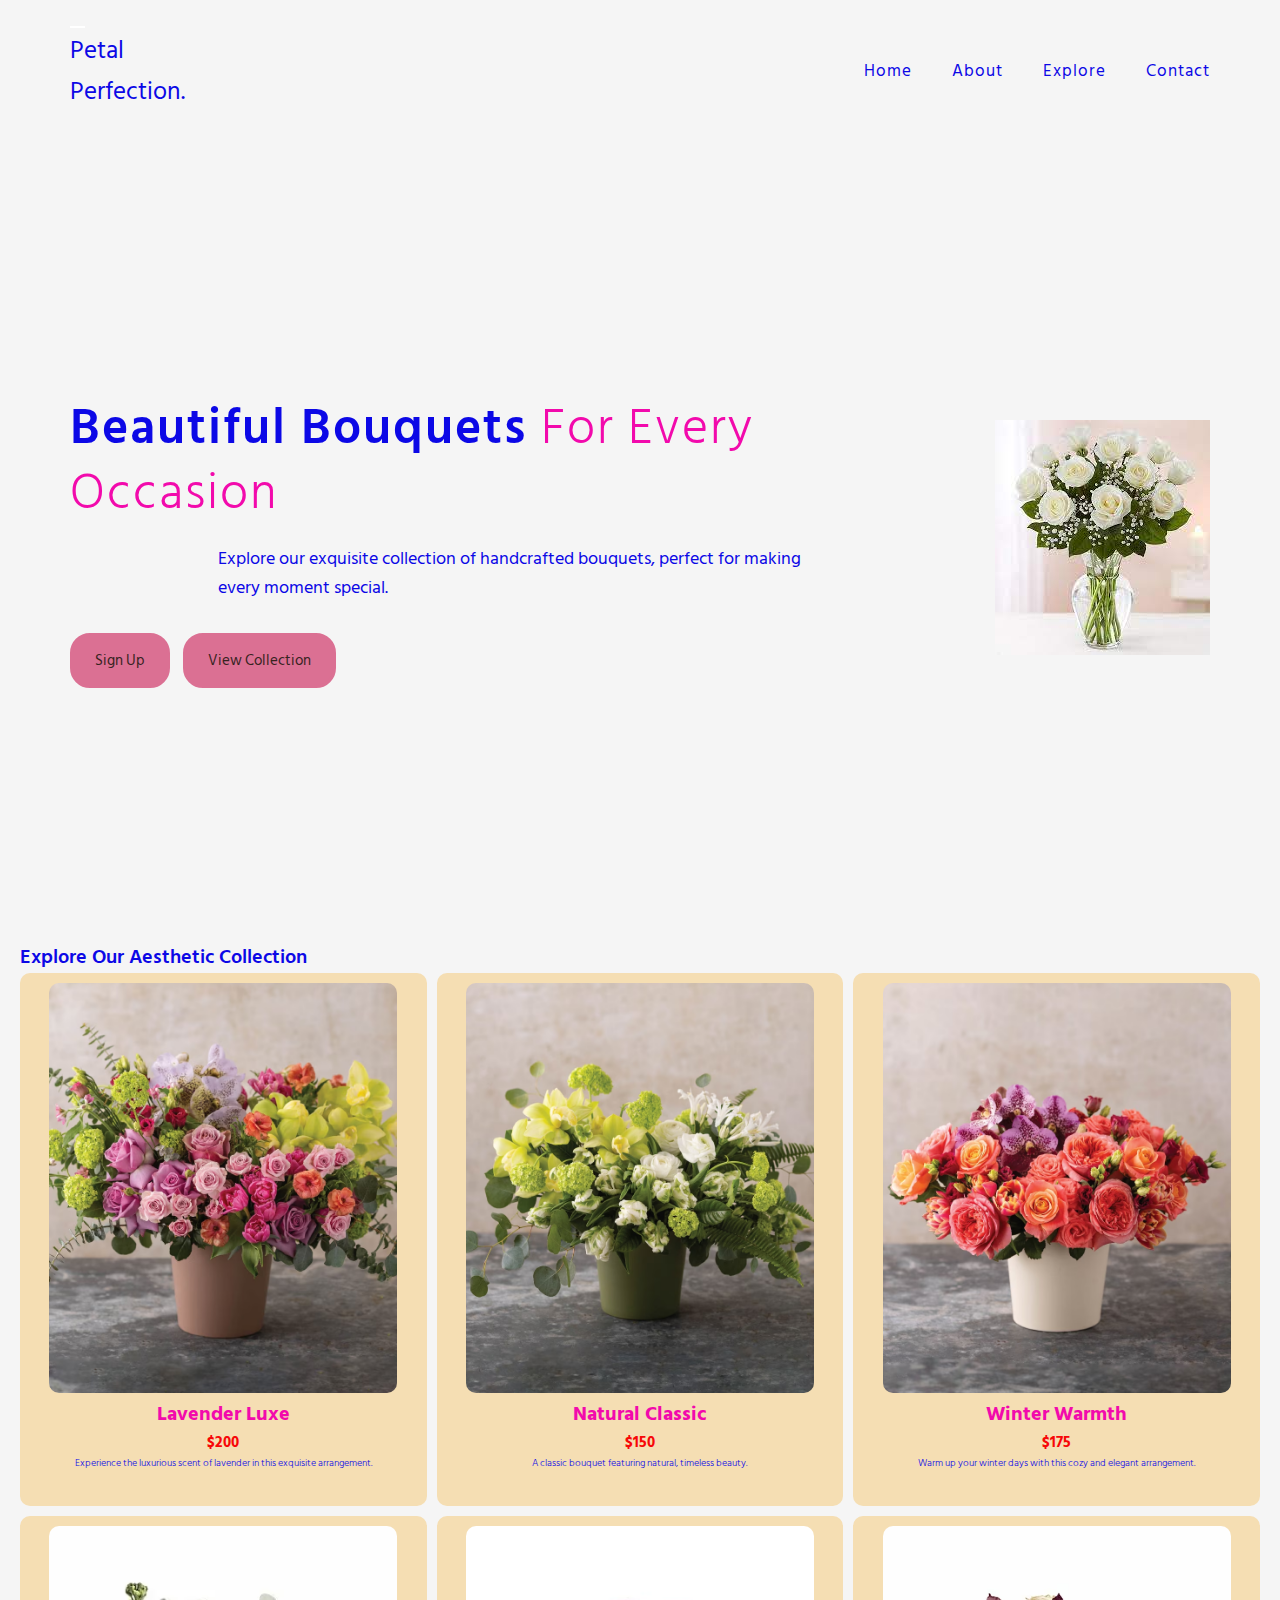
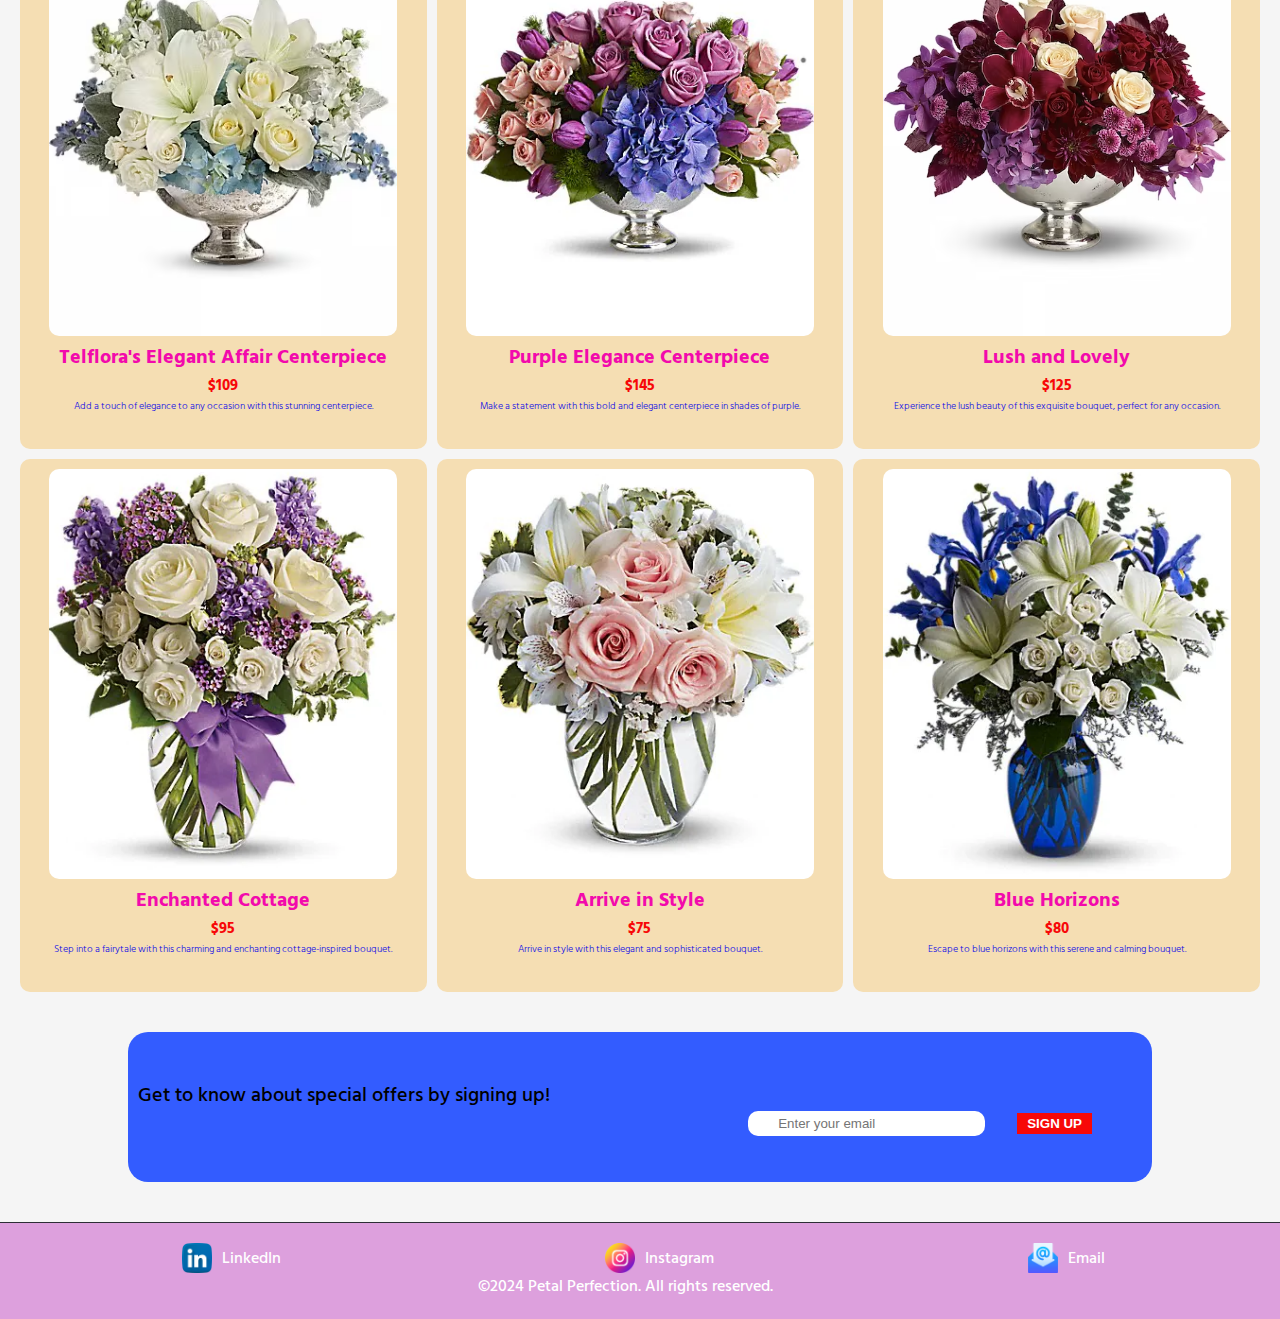
<file: Web Design Assignment - 6/index.html>
<!DOCTYPE html>
<html lang="en">
<head>
    <meta charset="UTF-8">
    <meta http-equiv="X-UA-Compatible" content="IE=edge">
    <meta name="viewport" content="width=device-width, initial-scale=1.0">
    <title>Petal Perfection</title>
    <!-- font awesome -->
    <link rel="stylesheet" href="https://cdnjs.cloudflare.com/ajax/libs/font-awesome/6.0.0-beta2/css/all.min.css" integrity="sha512-YWzhKL2whUzgiheMoBFwW8CKV4qpHQAEuvilg9FAn5VJUDwKZZxkJNuGM4XkWuk94WCrrwslk8yWNGmY1EduTA==" crossorigin="anonymous" referrerpolicy="no-referrer" />
    <!-- css file -->
    <link rel = "stylesheet" href = "css/style.css">
</head>
<body>
    <div class = "wrapper">
        <nav class = "navbar">
            <div class = "navbar__top">
                <a class = "navbar__top--brand" href = "#">Petal Perfection<span>.</span></a>
                <button type = "button" class = "navbar__top--toggler">
                    <div class = "line line__1"></div>
                    <div class = "line line__2"></div>
                    <div class = "line line__3"></div>
                </button>
            </div>

            <div class = "navbar__collapse">
                <ul class = "navbar__collapse--nav">
                    <li>
                        <a href = "#" class = "active">Home</a>
                    </li>
                    <li>
                        <a href = "#">About</a>
                    </li>
                    <li>
                        <a href = "#Explore">Explore</a>
                    </li>
                    <li>
                        <a href = "#Contact">Contact</a>
                    </li>
                </ul>
            </div>
        </nav>

        <div class="banner">
          <!-- banner left -->
          <div class="banner__content">
              <h1 class="banner__content--heading">Beautiful Bouquets <span>For Every Occasion</span></h1>
              <p class="banner__content--para">Explore our exquisite collection of handcrafted bouquets, perfect for making every moment special.</p>
              <div class="banner__content--btns">
                <a href="signup.html">
                  <button type = "button" class = "btn btn-white">Sign Up</button></a>
                  <a href="#explore">
                      <button type="button" class="btn btn-white">View Collection</button>
                  </a>
              </div>
          </div>
          <!-- banner right - image -->
          <div class="banner__img">
              <img src="images/download.jpg" alt="banner image - bouquet">
          </div>
      </div>
    </div>


    <div class="explore" id="Explore">
      <h1 class="explore_header">Explore Our Aesthetic Collection</h1>
      <div class="explore_container">
        <div class="explore_container_element">
          <img src="images/Lavender Luxe.avif" alt=""/>
          <h1 class="explore_container_element_header"><b>Lavender Luxe</b></h1>
          <h2>$200</h2>
          <p>Experience the luxurious scent of lavender in this exquisite arrangement.</p>
        </div>
        <div class="explore_container_element">
          <img src="images/Natural Classic.avif" alt="" />
          <h1 class="explore_container_element_header"><b>Natural Classic</b></h1>
          <h2>$150</h2>
          <p>A classic bouquet featuring natural, timeless beauty.</p>
        </div>
        <div class="explore_container_element">
          <img src="images/Winter Warmth.avif" alt="" />
          <h1 class="explore_container_element_header"><b>Winter Warmth</b></h1>
          <h2>$175</h2>
          <p>Warm up your winter days with this cozy and elegant arrangement.</p>
        </div>
        <div class="explore_container_element">
          <img src="images/Telflora Elegant.avif" alt="" />
          <h1 class="explore_container_element_header"><b>Telflora's Elegant Affair Centerpiece </b></h1>
          <h2>$109</h2>
          <p>Add a touch of elegance to any occasion with this stunning centerpiece.</p>
        </div>
        <div class="explore_container_element">
          <img src="images/Purple Elegance.webp" alt="" />
          <h1 class="explore_container_element_header"><b>Purple Elegance Centerpiece</b></h1>
          <h2>$145</h2>
          <p>Make a statement with this bold and elegant centerpiece in shades of purple.</p>
        </div>
        <div class="explore_container_element">
          <img src="images/Lush and Lovely.avif" alt="" />
          <h1 class="explore_container_element_header"><b>Lush and Lovely</b></h1>
          <h2>$125</h2>
          <p>Experience the lush beauty of this exquisite bouquet, perfect for any occasion.</p>
        </div>
        <div class="explore_container_element">
          <img src="images/Enchanted Cottage.webp" alt="" />
          <h1 class="explore_container_element_header"><b>Enchanted Cottage</b></h1>
          <h2>$95</h2>
          <p>Step into a fairytale with this charming and enchanting cottage-inspired bouquet.</p>
        </div>
        <div class="explore_container_element">
          <img src="images/Arrive in Style.webp" alt="" />
          <h1 class="explore_container_element_header"><b>Arrive in Style</b></h1>
          <h2>$75</h2>
          <p>Arrive in style with this elegant and sophisticated bouquet.</p>
        </div>
        <div class="explore_container_element">
          <img src="images/Blue Horizons.webp" alt="" />
          <h1 class="explore_container_element_header"><b>Blue Horizons</b></h1>
          <h2>$80</h2>
          <p>Escape to blue horizons with this serene and calming bouquet.</p>
        </div>
      </div>
    </div>

      <div class="signup" id="Contact" >
        <h1 class="signup_header">Get to know about special offers by signing up!</h1>
        <form class="signup_form">
          <input
            class="signup_form_input"
            type="email"
            placeholder="Enter your email"
          />
          <button class="signup_form_button">SIGN UP</button>
        </form>
      </div>
      <footer class="footer">
        <div class="social-icons">
          <div class="icon">
              <a href="https://www.linkedin.com/in/yashaswini-tadishetty-735180173/" target="_blank">
                  <img src="images/linkedin.png" alt="LinkedIn Icon">
                  <span>LinkedIn</span>
              </a>
          </div>
          <div class="icon">
              <a href="https://www.instagram.com/yashaswini_tadishetty/" target="_blank">
                  <img src="images/instagram.png" alt="Instagram Icon">
                  <span>Instagram</span>
              </a>
          </div>
          <div class="icon">
              <a href="mailto:tadishetty.yashaswini@email.com">
                  <img src="images/email.png" alt="Email Icon">
                  <span>Email</span>
              </a>
          </div>
        </div>
        &copy;2024 Petal Perfection. All rights reserved.
      </footer>

    <!-- js file -->
    <script src = "script.js"></script>
</body>
</html>
</file>
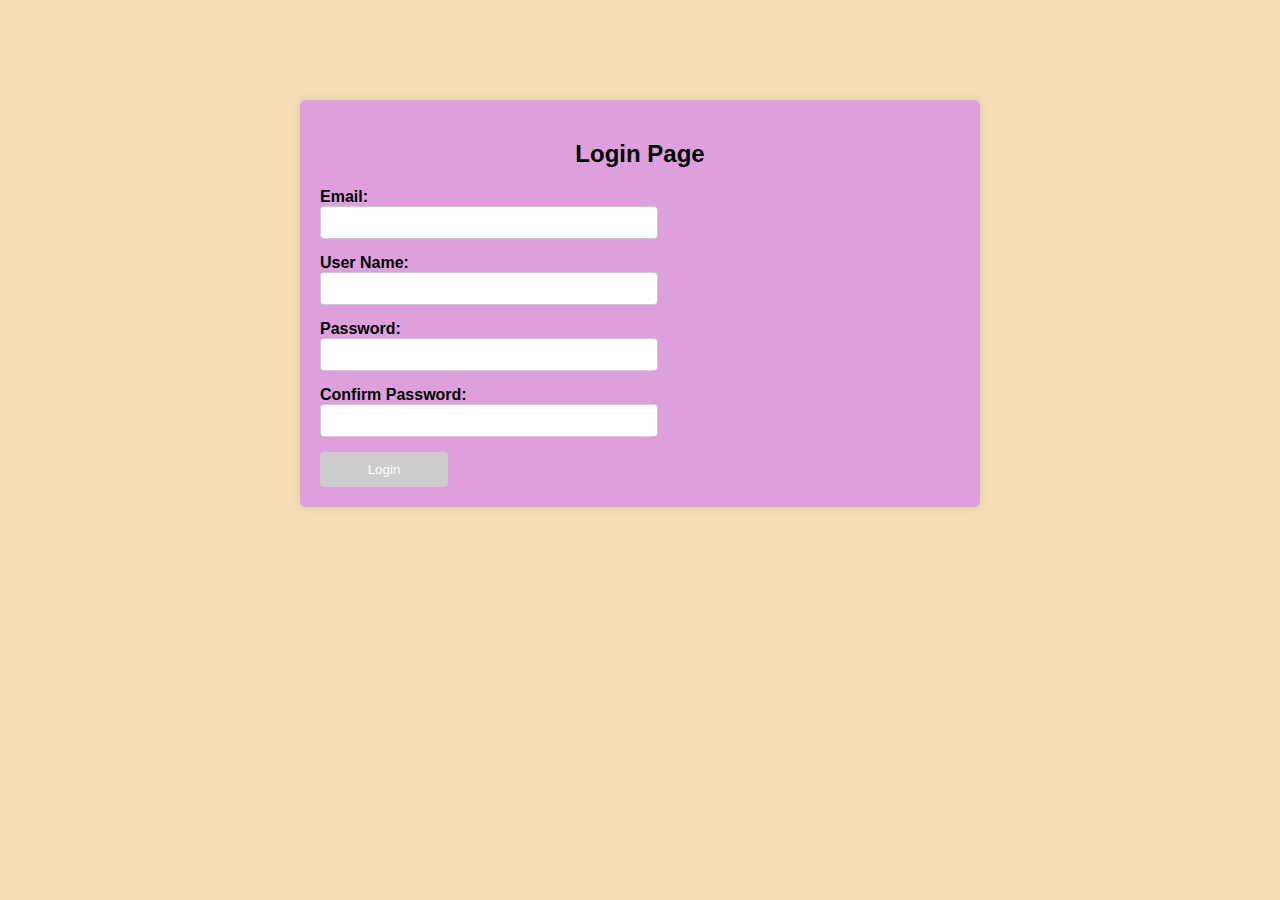
<file: Web Design Assignment - 7/Part A/index.html>
<!DOCTYPE html>
<html lang="en">
<head>
<meta charset="UTF-8">
<meta name="viewport" content="width=device-width, initial-scale=1.0">
<title>Login Page</title>
<link rel="stylesheet" href="styles.css">
</head>
<body>
<div class="container">
    <h2>Login Page</h2>
    <form id="loginForm">
        <div class="form-group">
            <label for="email">Email:</label>
            <input type="email" id="email" name="email" required>
            <div class="error" id="emailError"></div>
        </div>
        <div class="form-group">
            <label for="username">User Name:</label>
            <input type="text" id="username" name="username" required>
            <div class="error" id="usernameError"></div>
        </div>
        <div class="form-group">
            <label for="password">Password:</label>
            <input type="password" id="password" name="password" required>
            <div class="error" id="passwordError"></div>
        </div>
        <div class="form-group">
            <label for="confirmPassword">Confirm Password:</label>
            <input type="password" id="confirmPassword" name="confirmPassword" required>
            <div class="error" id="confirmPasswordError"></div>
        </div>
        <button type="submit" id="loginButton" disabled>Login</button>
    </form>
</div>
<script src="https://code.jquery.com/jquery-3.6.0.min.js"></script>
<script src="script.js"></script>
</body>
</html>
</file>
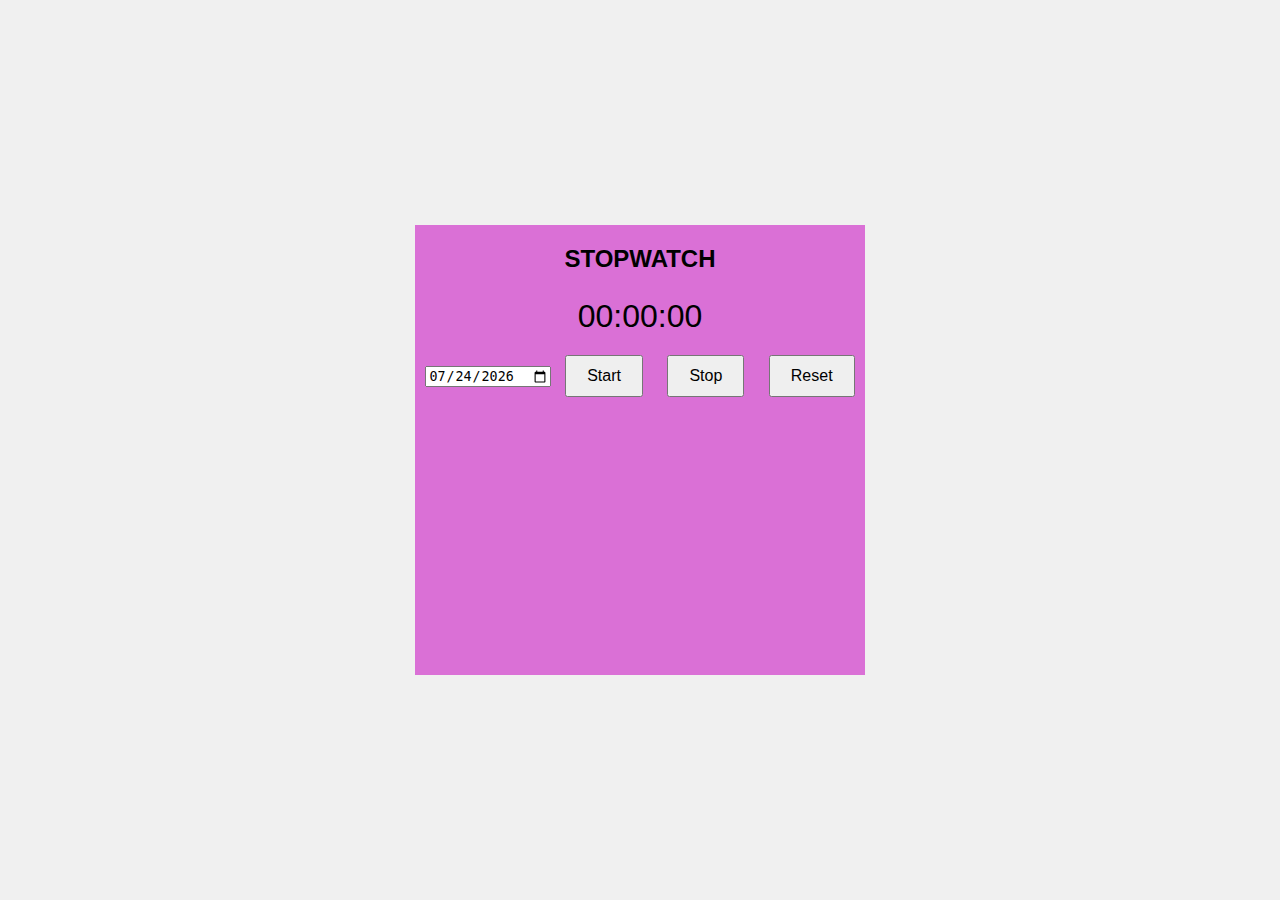
<file: Web Design Assignment - 7/Part B/index.html>
<!DOCTYPE html>
<html lang="en">
<head>
    <meta charset="UTF-8">
    <meta name="viewport" content="width=device-width, initial-scale=1.0">
    <title>Simple Stopwatch</title>
    <link rel="stylesheet" href="styles.css">
</head>
<body>
    <div class="container">
        <h2>STOPWATCH</h2>
        <label id="timeLabel">00:00:00</label>
        <input type="date" id="datePicker" value="">
        <button id="startButton">Start</button>
        <button id="stopButton">Stop</button>
        <button id="resetButton">Reset</button>
    </div>
    <script src="script.js"></script>
</body>
</html>
</file>
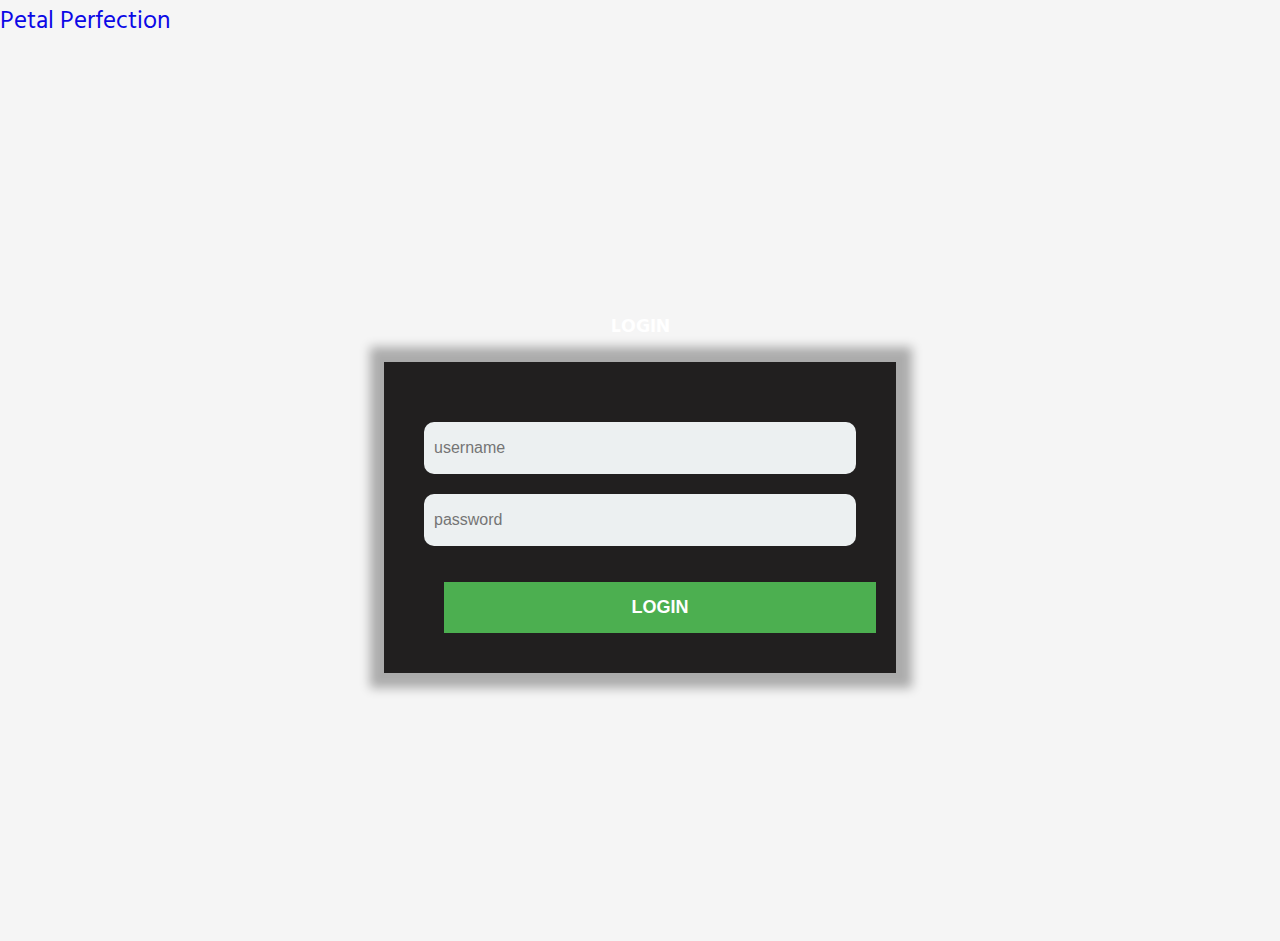
<file: Web Design Assignment - 6/signup.html>
<!DOCTYPE html>
<html lang="en">
<head>
    <meta charset="UTF-8">
    <meta http-equiv="X-UA-Compatible" content="IE=edge">
    <meta name="viewport" content="width=device-width, initial-scale=1.0">
    <link rel="stylesheet" href="css/style.css">
    <title>SignupPage</title>
</head>
<body>
   <header>
    <a class = "navbar__top--brand" href = "#">Petal Perfection</a>
   </header> 

    <div class="login-page">
        <h1 class="header">LOGIN</h1>
        
            <form>
            <input type="text" placeholder="username" id="username"/> <br> 
            <input type="password" placeholder="password" id="password"/> <br> <br>
            <button type="button" class = "button">Login</button>
        
          </form>
        </div>
      </div>
</body>
</html>
</file>
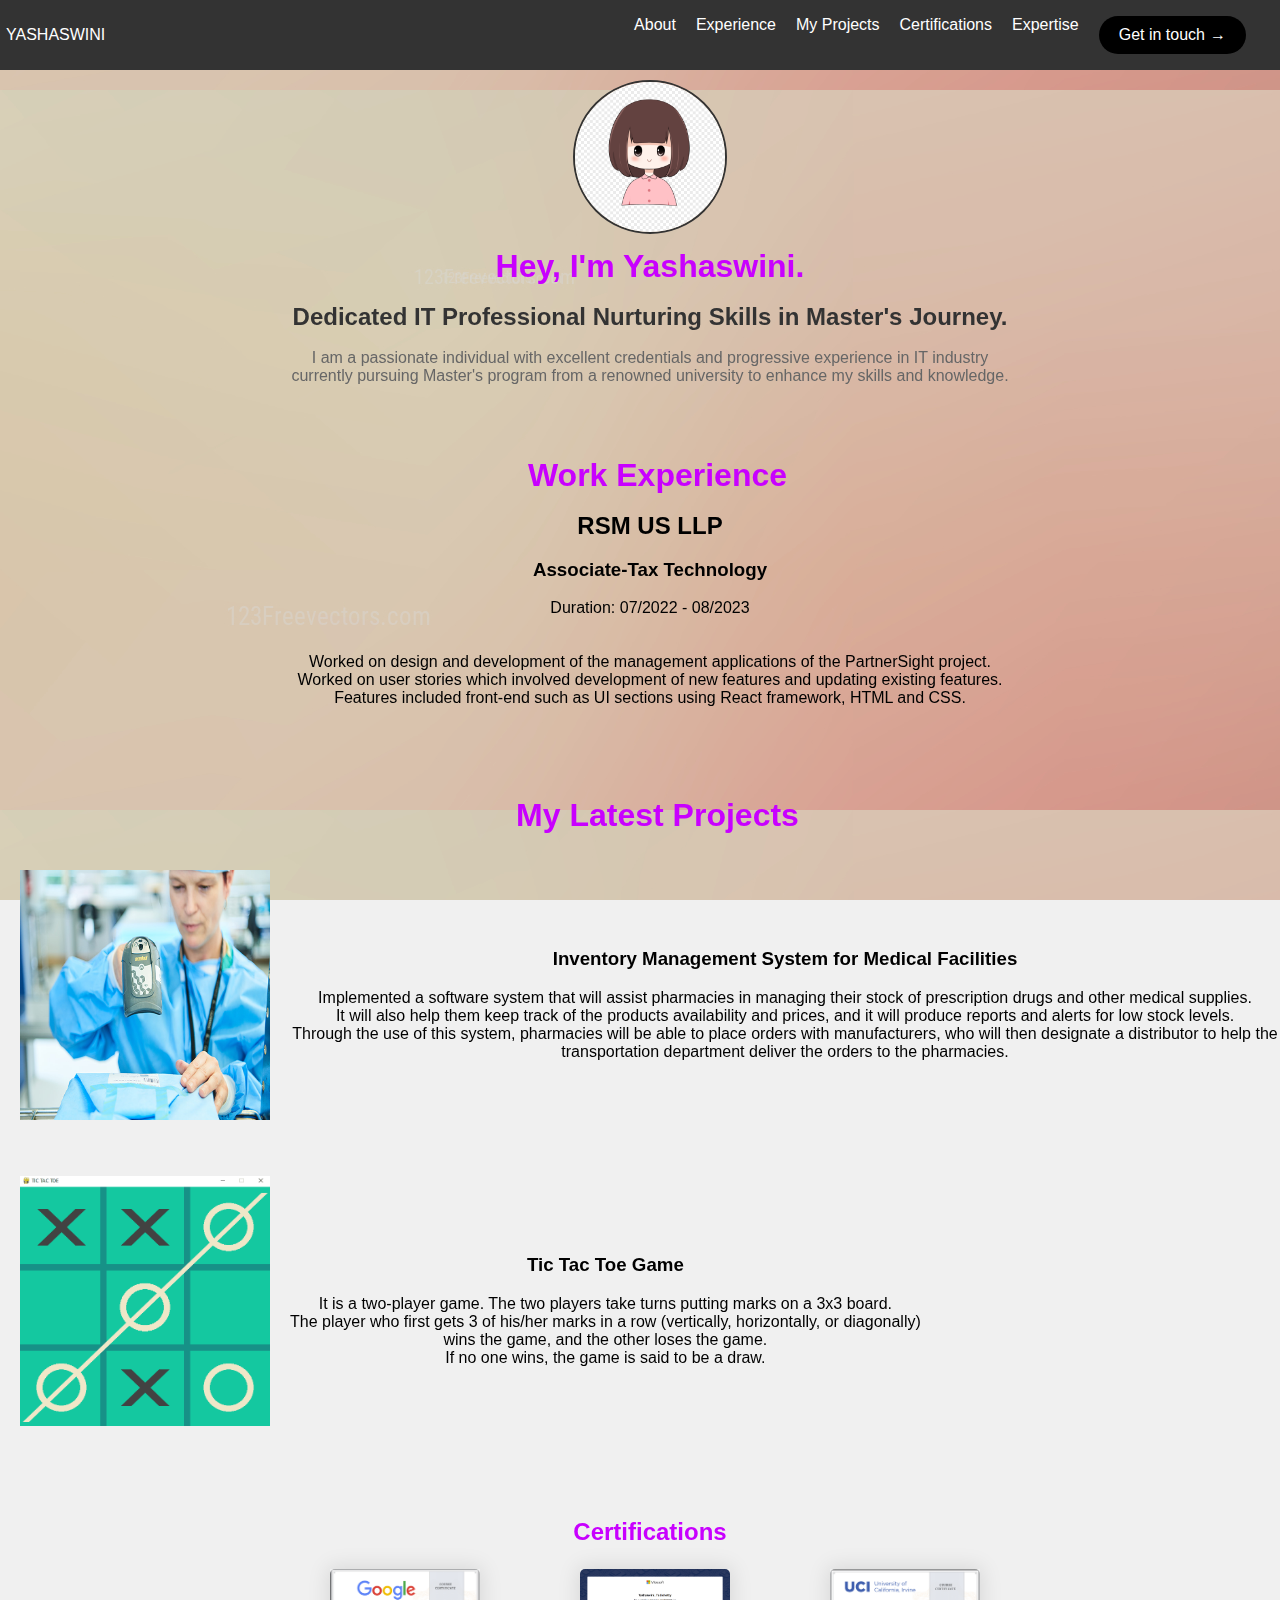
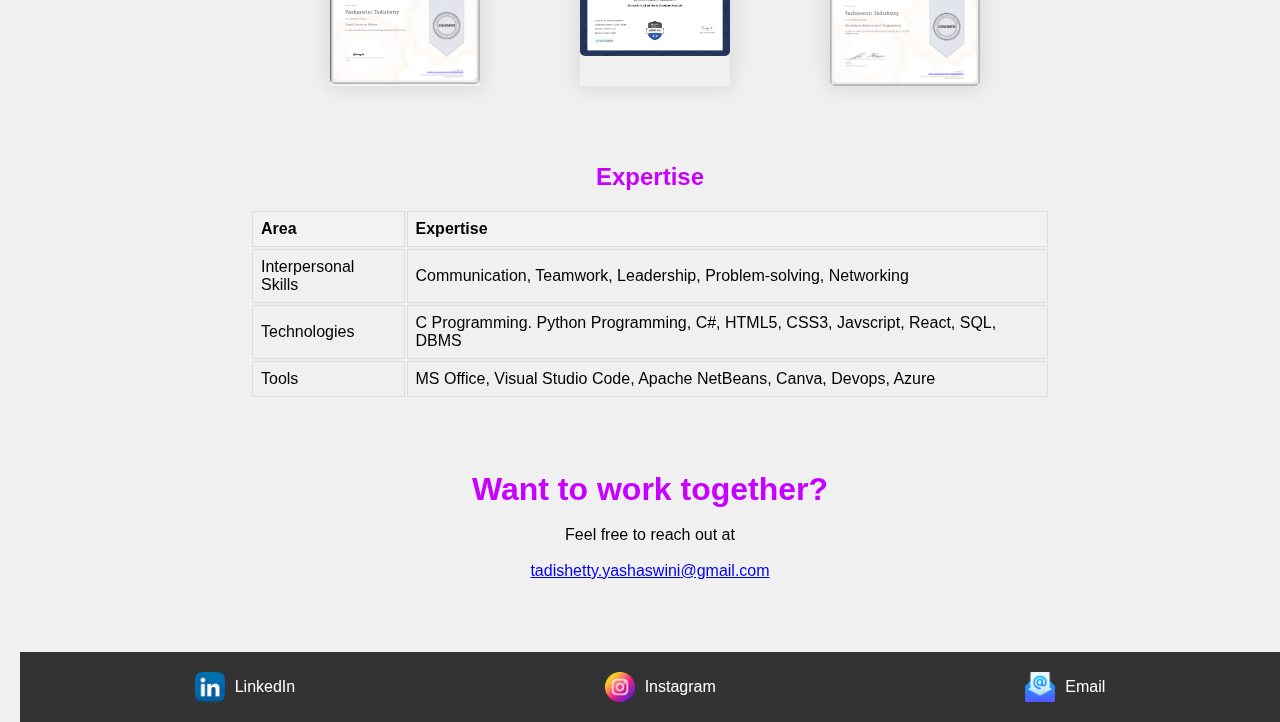
<file: Web Design Assignment-2/portfolio.html>
<!DOCTYPE html>
<html lang="en">
<head>
    <meta charset="UTF-8">
    <meta name="viewport" content="width=device-width, initial-scale=1.0">
    <link rel="stylesheet" href="styles.css">
    <link rel="icon" type="image/png" href="images/favicon.png">
    <title>My Portfolio</title>
</head>
<body>

    <header class="header-tab">
        <div class="left-items">
            <a href="#name">YASHASWINI</a>     
        </div>
        <div class="right-items">
            <a href="#about">About</a>
            <a href="#experience">Experience</a>
            <a href="#projects">My Projects</a>
            <a href="#certifications">Certifications</a>
            <a href="#expertise">Expertise</a>
            <a href="#getintouch" class="get-in-touch-btn">Get in touch</a>
        </div>
    </header>
    

    <div class="circular-image">
        <img src="images/My image.png" alt="My Image">
    </div>

    <section id="about">
        <div class="image-text">
            <h1 class="section-title"><strong>Hey, I'm Yashaswini.</strong></h1>
            <br>
            <h2>Dedicated IT Professional Nurturing Skills in Master's Journey.</h2>
            <br>
            <p>I am a passionate individual with excellent credentials and progressive experience in IT industry</p>
            <p>currently pursuing Master's program from a renowned university to enhance my skills and knowledge.</p>    
        </div>
    </section>
    <br>
    <br>
    <br>
    <br>
    <section id="experience" class="center">
        <h1 class="title section-title">Work Experience</h1>
        <br>
        <div class="experience-item">
            <h2>RSM US LLP</h2>
            <h3>Associate-Tax Technology</h3>
            <p class="job-details">
                <span>Duration: 07/2022 - 08/2023</span>
            </p>
            <br>
            <br>
            <ul>
                <p>Worked on design and development of the management applications of the PartnerSight project.</p>
                <p>Worked on user stories which involved development of new features and updating existing features.</p>
                <p>Features included front-end such as UI sections using React framework, HTML and CSS.</p>
            </ul>
        </div>
        <br>
    </section>
    
    <br>
    <br>
    <br>
    <br>
    <section id="projects" class="center">
        <h1 class="title section-title">My Latest Projects</h1>
        <br>
        <br>
        <div class="project">
            <img src="images/Healthcare.jpg" alt="Project 1 Image" class="project-image-left">
            <div class="project-details">
                <h3>Inventory Management System for Medical Facilities</h3>
                <p>Implemented a software system that will assist pharmacies in managing their stock of prescription drugs and other medical supplies.</p>
                <p>It will also help them keep track of the products availability and prices, and it will produce reports and alerts for low stock levels.</p>
                <p>Through the use of this system, pharmacies will be able to place orders with manufacturers, who will then designate a distributor to help the transportation department deliver the orders to the pharmacies.</p>
            </div>
        </div>
        <br>
        <br>
        <div class="project">
            <img src="images/Project-2 Image.png" alt="Project 2 Image" class="project-image-right">
            <div class="project-details">
                <h3>Tic Tac Toe Game</h3>
                <p>It is a two-player game. The two players take turns putting marks on a 3x3 board.</p>
                <p>The player who first gets 3 of his/her marks in a row (vertically, horizontally, or diagonally)</p>
                <p>wins the game, and the other loses the game.</p>
                <p>If no one wins, the game is said to be a draw.</p>
            </div>
        </div>
    </section>  
    <br>
    <br>
    <br>
    <br>
    <section id="certifications" class="gallerybox center">
        <h2 class="details-head section-title">Certifications</h2><br>
        <div class="gallery">
            <div class="box">
                <img src="images/Certification-1.png" alt="Python">
            </div>
    
            <div class="box">
                <img src="images/Certification-3.png" alt="C Programming">
            </div>
        
            <div class="box">
                <img src="images/Certification-2.png" alt="Azure">
            </div>
        </div>
    </section>
    
    <br>
    <br>
    <br>
    <br>
    <section id="expertise" class="center">
        <h2 class="section-title">Expertise</h2>
        <br>
            <div class="product-table">
                <table>
                    <thead>
                        <tr>
                            <th>Area</th>
                            <th>Expertise</th>
                        </tr>
                    </thead>
                    <tbody>
                        <tr>
                            <td>Interpersonal Skills</td>
                            <td>Communication, Teamwork, Leadership, Problem-solving, Networking</td>                       
                        </tr>
                        <tr>
                            <td>Technologies</td>
                            <td>C Programming. Python Programming, C#, HTML5, CSS3, Javscript, React, SQL, DBMS</td>   
                        </tr>
                        <tr>
                            <td>Tools</td>
                            <td>MS Office, Visual Studio Code, Apache NetBeans, Canva, Devops, Azure</td>
                        </tr>       
                    </tbody>
                </table>
            </div>
        </section>
    </section>
    <br>
    <br>
    <br>
    <br>
    <section id="#getintouch" class="center">
        <h1 class="section-title">Want to work together?</h1>
        <br>
        <p>Feel free to reach out at </p>
        <br>
        <p></p><a href="mailto:tadishetty.yashaswini@gmail.com">tadishetty.yashaswini@gmail.com</a></p>
    </section>
    <br>
    <br>
    <br>
    <br>
    <footer class="footer">
        <div class="social-icons">
            <div class="icon">
                <a href="https://www.linkedin.com/in/yashaswini-tadishetty-735180173/" target="_blank">
                    <img src="images/linkedin.png" alt="LinkedIn Icon">
                    <span>LinkedIn</span>
                </a>
            </div>
            <div class="icon">
                <a href="https://www.instagram.com/yashaswini_tadishetty/" target="_blank">
                    <img src="images/instagram.png" alt="Instagram Icon">
                    <span>Instagram</span>
                </a>
            </div>
            <div class="icon">
                <a href="mailto:your@email.com">
                    <img src="images/email.png" alt="Email Icon">
                    <span>Email</span>
                </a>
            </div>
        </div>
    </footer>
</body>
</html>
</file>
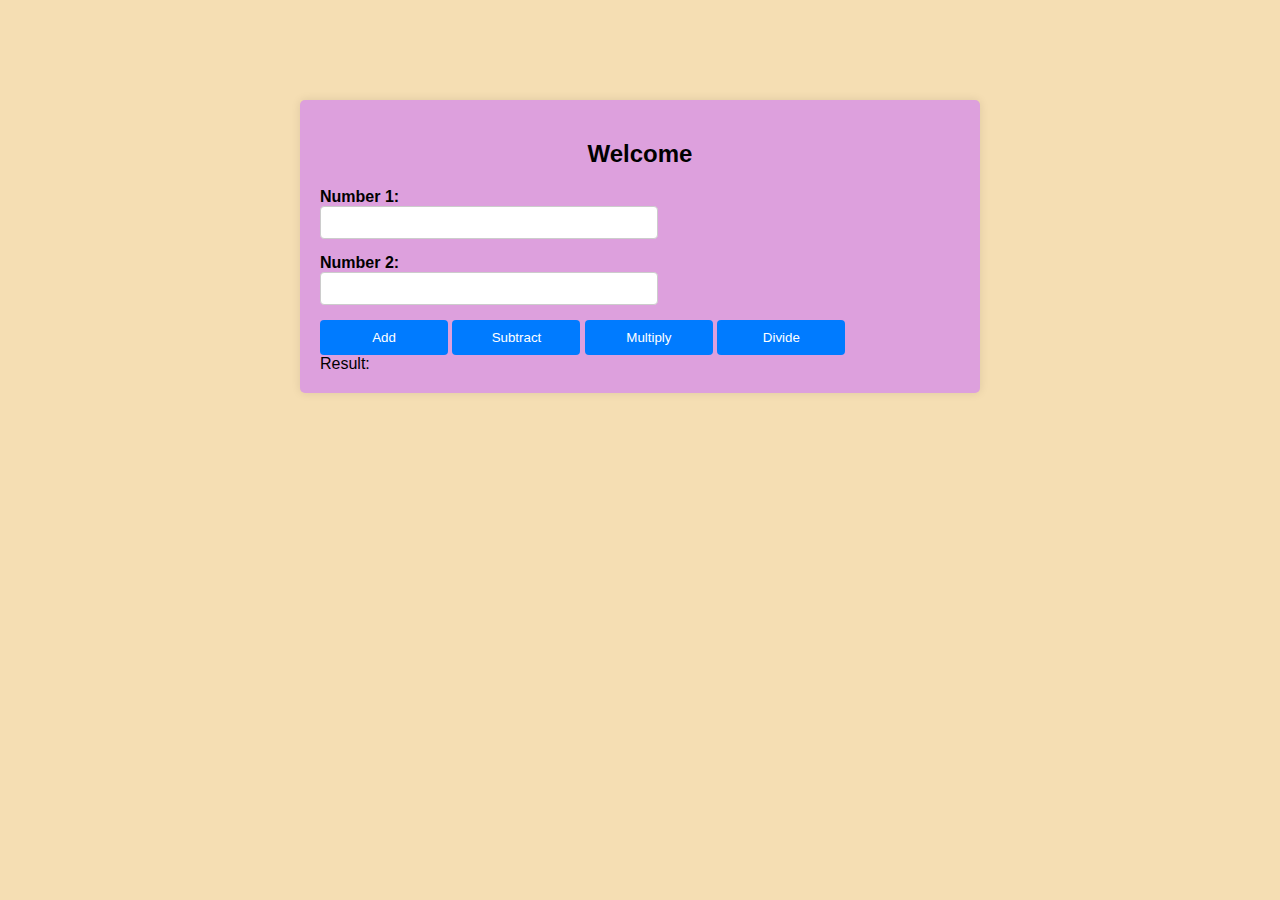
<file: Web Design Assignment - 7/Part A/calculator.html>
<!DOCTYPE html>
<html lang="en">
<head>
    <meta charset="UTF-8">
    <meta name="viewport" content="width=device-width, initial-scale=1.0">
    <title>Calculator</title>
    <link rel="stylesheet" href="styles.css">
</head>
<body>
    <div class="container">
        <h2>Welcome <span id="username"></span></h2>
        <form id="calculatorForm">
            <div class="form-group">
                <label for="number1">Number 1:</label>
                <input type="text" id="number1" name="number1" required>
                <div class="error" id="number1Error"></div>
            </div>
            <div class="form-group">
                <label for="number2">Number 2:</label>
                <input type="text" id="number2" name="number2" required>
                <div class="error" id="number2Error"></div>
            </div>
            <button type="button" class="calculation-button" id="add">Add</button>
            <button type="button" class="calculation-button" id="subtract">Subtract</button>
            <button type="button" class="calculation-button" id="multiply">Multiply</button>
            <button type="button" class="calculation-button" id="divide">Divide</button>
            <div class="result">Result: <span id="resultValue"></span></div>
        </form>
    </div>
    <script src="https://code.jquery.com/jquery-3.6.0.min.js"></script>
    <script src="calculator.js"></script>
</body>
</html>
</file>
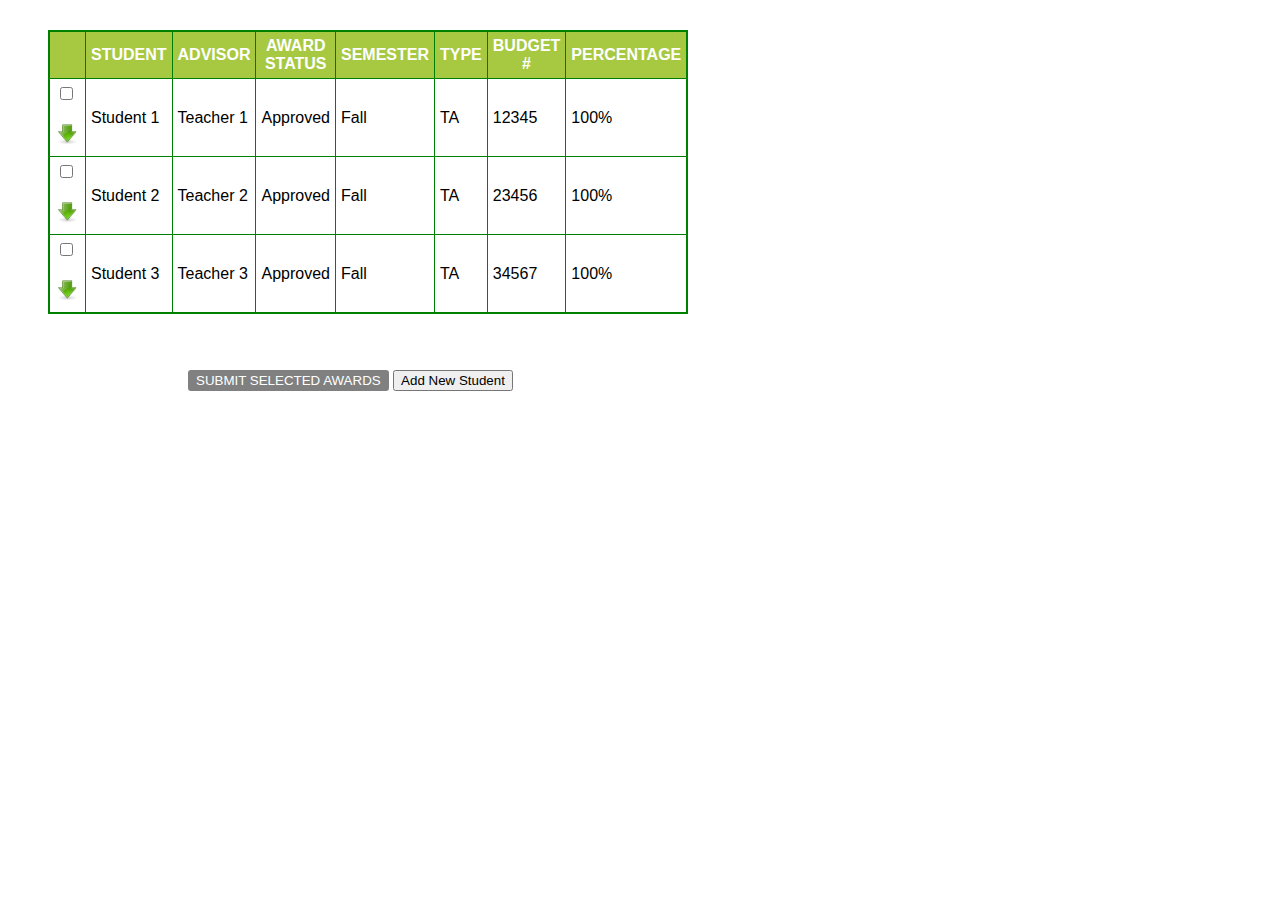
<file: Web Design Assignment-3/Assignment-3/table.html>
<!DOCTYPE html>

<!-- Also read chapter 9 from slides - Regular Expressions -->

<html>
  <head>
    <title>Table CheckList</title>
    <link rel="stylesheet" type="text/css" href="table.css" />
    <link rel="stylesheet" type="text/css" href="style.css" />
  </head>
  <body>
    <table id="myTable">
      <tr>
        <th></th>
        <th>STUDENT</th>
        <th>ADVISOR</th>
        <th>AWARD<br />STATUS</th>
        <th>SEMESTER</th>
        <th>TYPE</th>
        <th>BUDGET<br />#</th>
        <th>PERCENTAGE</th>
        <th id="delcolumn" class="deleteaction">DELETE</th>
        <th id="editcolumn" class="editaction">EDIT</th>
      </tr>
      <tr>
        <td>
          <input type="checkbox" onclick="delRow(this)" /><br /><br /><img
            src="down.png"
            width="25px"
            onclick="displayRow(this)"
            value="no"
          />
        </td>
        <td>Student 1</td>
        <td>Teacher 1</td>
        <td>Approved</td>
        <td>Fall</td>
        <td>TA</td>
        <td>12345</td>
        <td>100%</td>
        <td class="deleteaction">
          <button id="deleteBtn" onclick="rowDel(this)">Delete</button>
        </td>
        <td class="editaction">
          <button id="editBtn" onclick="editRow(this)">Edit</button>
        </td>
      </tr>
      <tr style="display: none">
        <td colspan="8" style="width: 100%">
          Advisor:<br /><br />
          Award Details<br />
          Summer 1-2014(TA)<br />
          Budget Number: <br />
          Tuition Number: <br />
          Comments:<br /><br /><br />
          Award Status:<br /><br /><br />
        </td>
      </tr>
      <!-- <tr bgcolor="orange"> -->
      <tr>
        <td>
          <input type="checkbox" onclick="delRow(this)" /><br /><br /><img
            src="down.png"
            width="25px"
            onclick="displayRow(this)"
            value="no"
          />
        </td>
        <td>Student 2</td>
        <td>Teacher 2</td>
        <td>Approved</td>
        <td>Fall</td>
        <td>TA</td>
        <td>23456</td>
        <td>100%</td>
        <td class="deleteaction">
          <button id="deleteBtn" onclick="rowDel(this)">Delete</button>
        </td>
        <td class="editaction">
          <button id="editBtn" onclick="editRow(this)">Edit</button>
        </td>
      </tr>
      <tr style="display: none">
        <td colspan="8" style="width: 100%">
          Advisor:<br /><br />
          Award Details<br />
          Summer 1-2014(TA)<br />
          Budget Number: <br />
          Tuition Number: <br />
          Comments:<br /><br /><br />
          Award Status:<br /><br /><br />
        </td>
      </tr>
      <tr>
        <td>
          <input type="checkbox" onclick="delRow(this)" /><br /><br /><img
            src="down.png"
            width="25px"
            onclick="displayRow(this)"
            value="no"
          />
        </td>
        <td>Student 3</td>
        <td>Teacher 3</td>
        <td>Approved</td>
        <td>Fall</td>
        <td>TA</td>
        <td>34567</td>
        <td>100%</td>
        <td class="deleteaction">
          <button id="deleteBtn" onclick="rowDel(this)">Delete</button>
        </td>
        <td class="editaction">
          <button id="editBtn" onclick="editRow(this)">Edit</button>
        </td>
      </tr>
      <tr style="display: none">
        <td colspan="8" style="width: 100%">
          Advisor:<br /><br />
          Award Details<br />
          Summer 1-2014(TA)<br />
          Budget Number: <br />
          Tuition Number: <br />
          Comments:<br /><br /><br />
          Award Status:<br /><br /><br />
        </td>
      </tr>
    </table>

    <br /><br />

    <button id="button">SUBMIT SELECTED AWARDS</button>
    <button id="add" onclick="addRow()">Add New Student</button>

    <nav class="socialmediaicons"></nav>
    <script src="script.js"></script>
  </body>
</html>
</file>
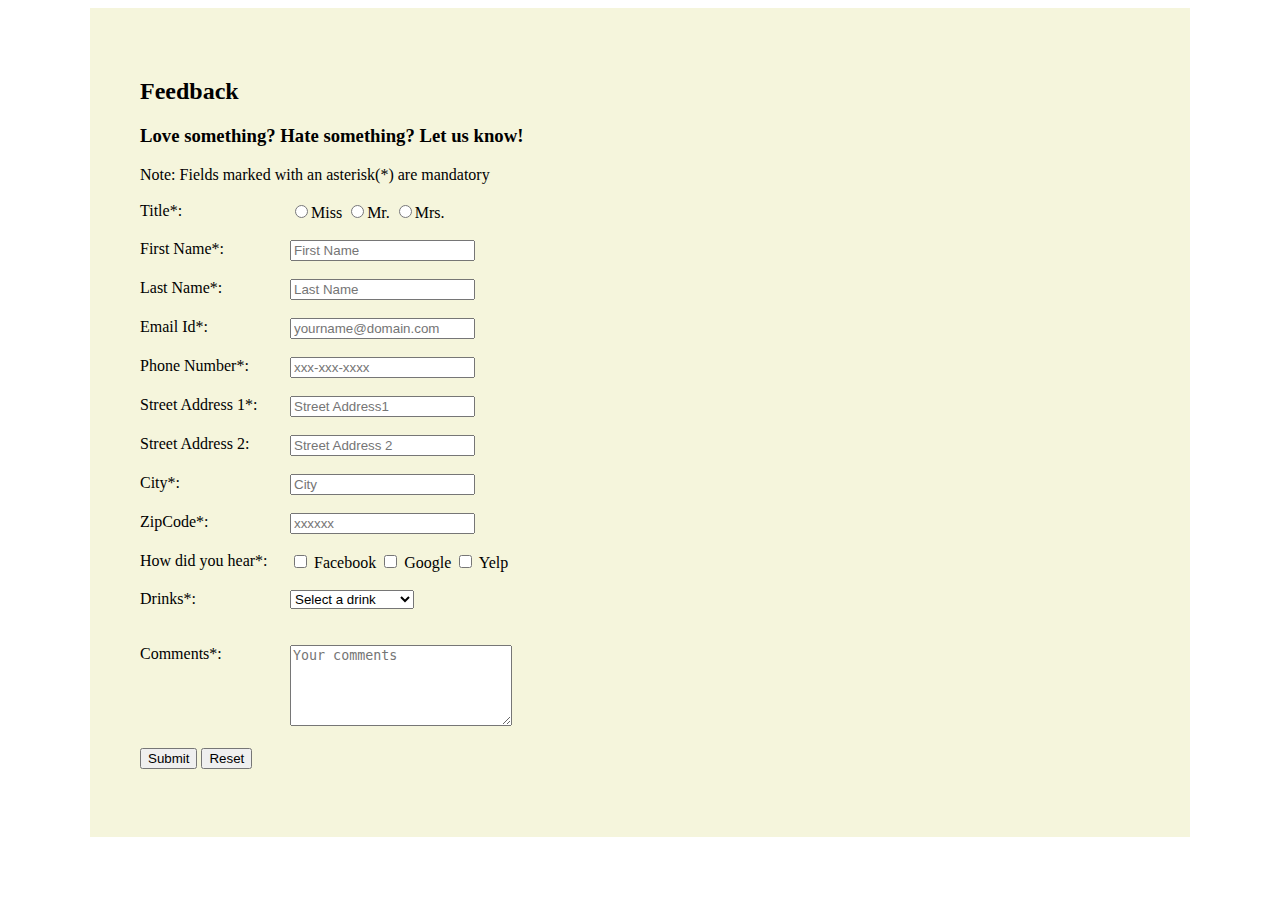
<file: Web Design Assignment-4/WD  Assignment4/FORM.html>
<!doctype html>
<html lang="en">
<head>
    <title>Feedback</title>
    <style>
        label {
            float: left;
            width: 150px;
        }

        #container {
            width: 1100px;
            margin: auto;
            background-color: beige;
        }

        main {
            padding: 50px;
        }

        .error-message {
            color: rgb(255, 0, 0);
        }
        table,
    th,
    td {
      border: 2px solid rgba(161, 25, 25, 0.436);
      border-collapse: collapse;
      text-align: center;
    }
    </style>
</head>
<body>
<div id="container">

    <main>
        <h2>Feedback</h2>
        <h3>Love something? Hate something? Let us know!</h3>
        Note: Fields marked with an asterisk(*) are mandatory
        <br><br>
        <form id="feedbackForm" method="post" onsubmit="return formSubmit(event)" novalidate>
            <label>Title*:</label>
            <input type="radio" name="title" id="miss" value="miss" required="required"/>Miss
            <input type="radio" name="title" id="mr" value="mr" required="required"/>Mr.
            <input type="radio" name="title" id="mrs" value="mrs" required="required"/>Mrs.
            <br><br>
           
            <label for="firstName">First Name*:</label>
            <input type="text" name="firstName" id="firstName" placeholder="First Name" required />
            <span class="error-message" id="firstNameError"></span>
            <br><br>

            
            <label for="lastName">Last Name*:</label>
            <input type="text" name="lastName" id="lastName" placeholder="Last Name" required />
            <span class="error-message" id="lastNameError"></span>
            <br><br>

            
            <label for="emailId">Email Id*:</label>
            <input type="email" name="emailId" id="emailId" placeholder="yourname@domain.com" required />
            <span class="error-message" id="emailError"></span>
            <br><br>

          
            <label for="phoneNumber">Phone Number*:</label>
            <input type="text" name="phoneNumber" id="phoneNumber" placeholder="xxx-xxx-xxxx" required />
            <span class="error-message" id="phoneNumberError"></span>
            <br><br>

            
            <label for="street Address1">Street Address 1*:</label>
            <input type="text" name="Street Address1" id="Street Address1" placeholder="Street Address1 " required />
            <span class="error-message" id="StreetAddress1Error"></span>
            <br><br>

           
            <label for="street Address2">Street Address 2:</label>
            <input type="text" name="Street Address 2" id="Street Address2" placeholder="Street Address 2 " required />
            <br><br>

       
            <label for="City">City*:</label>
            <input type="text" name="City" id="City" placeholder="City" required />
            <span class="error-message" id="CityError"></span>
            <br><br>

            
            <label for="zipcode">ZipCode*:</label>
            <input type="text" name="zipcode" id="zipcode" placeholder="xxxxxx" required />
            <span class="error-message" id="zipcodeError"></span>
            <br><br>

            <label for="source">How did you hear*:</label>
            <input type='checkbox' name="source" value="facebook" /> Facebook
            <input type='checkbox' name="source" value="google" /> Google
            <input type='checkbox' name="source" value="yelp" /> Yelp
            <br><br>


            <label for="drinks">Drinks*:</label>
            <select name="drinks" id="drinks" onchange="dropDown()" required>

          <option disabled selected value>Select a drink</option>
          <option value="Espresso">Espresso</option>
          <option value="Double Espresso">Double Espresso</option>
          <option value="Americano">Americano</option>
          <option value="Cappuccino">Cappuccino</option>
          <option value="Latte">Latte</option>
          </select>

          <br /><br />
          <div id="dropdown1" style="display: none">
          <input type="checkbox" id="drink1" name="drink" value="A" onchange="ondropDown(this)" />
          <label for="drink1"> Espresso-Large <br>($1 Extra)</label><br />
          </div>
 
          <div id="dropdown2" style="display: none">
          <input type="checkbox" id="drink2" name="drink" value="B" onchange="ondropDown(this)" />
          <label for="drink2"> Double Espresso-Large <br>($1 Extra)</label><br />
          </div>

          <div id="dropdown3" style="display: none">
          <input type="checkbox" id="drink3" name="drink" value="C" onchange="ondropDown(this)" />
          <label for="drink3"> Americano-Large <br>($1 Extra)</label><br />
          </div>

          <div id="dropdown4" style="display: none">
          <input type="checkbox" id="drink4" name="drink" value="D" onchange="ondropDown(this)" />
          <label for="drink4"> Cappuccino-Large <br>($1 Extra)</label><br />
          </div>

          <div id="dropdown5" style="display: none">
          <input type="checkbox" id="drink5" name="drink" value="E" onchange="ondropDown(this)" />
          <label for="drink5"> Latte-Large <br>($1 Extra)</label><br />
          </div>


          <div id="additionalInfo" style="display: none">
          <br /><br />
          <label for="adInfo">Additional customisations*:</label>
          <input type="text" name="adInfo" id="adInfo" placeholder="Description" required/>
          <span class="error-message" id="adInfoError"></span>
          <br /><br />
         
          <br />
          </div>
          <br />

            <label for="comments">Comments*:</label>
            <textarea name="comments" id="comments" placeholder="Your comments" rows="5" cols="25" required></textarea>
            <span class="error-message" id="commentsError"></span>
            <br><br>
            <input type="submit">
            <input type="reset">
            <br><br>
        </form>
        <table id="tableData" style="display: none">
			<tbody>
			  <tr>
				<th>Title</th>
				<th>First Name</th>
				<th>Last Name</th>
				<th>Email Id</th>
				<th>Phone Number</th>
				<th>Street Address 1</th>
				<th>Street Address 2</th>
                <th>City</th>
				<th>ZipCode</th>
				<th>How did you Hear</th>
				<th>Drinks</th>
				<th>Any additional customisations</th>
				<th>Comments</th>
              </tr>
			</tbody>
		</table>
    </main>
</div>

<script src="validations.js"></script>

</body>
</html>
</file>
<file: Web Design Assignment - 6/css/style.css>
@import url("https://fonts.googleapis.com/css2?family=Hind+Siliguri:wght@300;400;500;600;700&display=swap");
:root {
  --fifth-color:#4834d4;
}

.signup {
  padding: 1rem;
  margin: 4rem auto;
  max-width: 80vw;
  color: white;
  border-radius: 20px;
  height: 150px;
  position: relative;
  background-color:rgb(51, 92, 255);
  display: flex;
  flex-direction: column;
  justify-content: center;
}
@media screen and (max-width: 768px) {
  .signup {
    justify-content: start;
    height: 200px;
  }
}
.signup_header {
  font-weight: 500;
  color:black; 
}
.signup_form {
  align-self: flex-end;
  padding: 0 5rem;
}
@media screen and (max-width: 768px) {
  .signup_form {
    align-self: center;
    margin-top: 1rem;
    display: flex;
    flex-direction: column;
    gap: 1rem;
    width: 100%;
    justify-content: center;
    align-items: center;
  }
}
.signup_form_input {
  background-color:white;
  color: #fff;
  padding: 0.5rem 3rem;
  border-radius: 10px;
  border: none;
  margin: 0 1rem;
  outline: none;
}
@media screen and (max-width: 768px) {
  .signup_form_input {
    width: 70%;
  }
}
.signup_form_input:hover {
  cursor: pointer;
}
.signup_form_button {
  background-color:#f70808;
  padding: 0.3rem 1rem;
  margin-left: -40px;
}
@media screen and (max-width: 768px) {
  .signup_form_button {
    margin-left: 0;
    width: 100%;
  }
}

.footer {
  padding: 2rem;
  text-align: center;
  color: #fff;
  font-weight: 500;
  border-top: 1px solid #2d2e36;
  margin-top: 4rem;
}

.explore {
  margin: 0 2rem;
}
.explore_header {
  font-weight: 600;
  color:  #0c08e6;
}
.explore_container {
  display: grid;
  grid-template-columns: repeat(3, 1fr);
  grid-gap: 1rem;
}
@media screen and (max-width: 768px) {
  .explore_container {
    grid-template-columns: repeat(1, 1fr);
  }
}
.explore_container_element {
  background-color: wheat;
  text-align: center;
  padding: 10px;
  border-radius: 10px;
  color: #f20aac;
}
.explore_container_element img {
  width: 90%;
  height: 80%;
  -o-object-fit: cover;
     object-fit: cover;
  border-radius: 10px;
}
.explore_container_element h3 {
  font-weight:bolder;
  color: #f20aac;
}
.explore_container_element h2 {
  font-weight: 700;
  color: #f70808; 
}
.explore_container_element p {
  font-weight: 300;
  color: #0c08e6; 
}

body {
  background-color: black;
  margin: 0;
  font-family: "Times New Roman", Times, serif;
}

.login-page {
  display: flex;
  flex-direction: column;
  justify-content: center;
  align-items: center;
  gap: 2rem;
  height: 100vh;
}
.login-page header {
  text-align: center;
  color: white;
  font-family: "Times New Roman", Times, serif;
}

@media (max-width: 692px) {
  .login-page form {
    width: 60%;
  }
}
@media (max-width: 452px) {
  .login-page form {
    width: 70%;
    padding: 30px;
  }
}
@media screen and (max-width: 768px) {
  .login-page {
    width: 100%;
  }
  .login-page form {
    width: 70%;
  }
}
.login-page form {
  width: 40%;
  box-shadow: 1px 0 10px 15px rgba(0, 0, 0, 0.3);
  padding: 40px;
  background-color: rgb(33, 31, 31);
}

.login-page form button {
  background-color: #4CAF50;
  font-size: 18px;
  width: 100%;
  padding: 15px;
  margin-top: 20px;
  text-transform: uppercase;
}

.login-page form button:hover {
  background-color: #4834d4;
}

.login-page form input {
  width: 100%;
  box-sizing: border-box;
  margin-top: 20px;
  outline: none;
  border: none;
  background-color: #ecf0f1;
  padding: 10px;
  line-height: 2;
  font-size: 16px;
  border-radius: 10px;
  font-family: "Roboto", sans-serif;
}

* {
  padding: 0;
  margin: 0;
  box-sizing: border-box;
}

html {
  font-size: 10px;
}

body {
  min-height: 100vh;
  background-color: whitesmoke;
  color: white;
  font-family: "Hind Siliguri", sans-serif;
}

.wrapper {
  max-width: 1200px;
  margin: 0 auto;
  padding: 0 3rem; /* 1rem = 10px as changed in html{} */
  font-size: 1.5rem;
}

.navbar {
  padding: 3rem 0;
  position: relative;
}
.navbar__top {
  display: flex;
  justify-content: space-between;
  align-items: center;
}
.navbar__top--brand {
  font-size: 2.5rem;
  text-decoration: none;
  color: #0c08e6; ;
  position: relative;
}
.navbar__top--brand span {
  color:#0c08e6;
}
.navbar__top--brand::before {
  position: absolute;
  content: "";
  top: -4px;
  height: 0.2rem;
  width: 1.5rem;
  background-color: white;
  color: #0c08e6; 
}
.navbar__top--toggler {
  background-color: transparent;
  border: none;
  height: 3rem;
  width: 3rem;
  display: flex;
  flex-direction: column;
  justify-content: space-evenly;
  align-items: center;
  cursor: pointer;
  transition: all 0.3s ease-in-out;
  z-index: 999;
}
.navbar__top--toggler:hover {
  opacity: 0.8;
}
.navbar__top--toggler .line {
  background-color: white;
  height: 0.2rem;
  width: 100%;
  transition: all 0.3s ease-in-out;
}
.navbar__top--toggler.change .line__1 {
  transform: rotate(45deg) translate(0.3rem, 0.8rem);
}
.navbar__top--toggler.change .line__2 {
  opacity: 0;
  visibility: hidden;
}
.navbar__top--toggler.change .line__3 {
  transform: rotate(-45deg) translate(0.3rem, -0.8rem);
}
@media (min-width: 992px) {
  .navbar__top--toggler {
    display: none;
  }
}
.navbar__collapse {
  position: absolute;
  top: calc(100% - 1rem);
  left: 0;
  width: 100%;
  overflow: hidden;
  height: 0;
  transition: all 0.3s ease-in-out;
  color:#0c08e6;
}
.navbar__collapse.show__nav {
  height: 242px;
}
.navbar__collapse--nav {
  background-color: #fff;
  color:#0c08e6;
  padding: 1.5rem;
  border-radius: 0.5rem;
}
.navbar__collapse--nav li {
  margin: 2rem 0;
  list-style-type: none;
  text-align: center;
  color:#0c08e6;
}
.navbar__collapse--nav a {
  color: rgb(88, 88, 88);
  text-decoration: none;
  font-size: 1.7rem;
  letter-spacing: 1px;
  transition: all 0.3s ease-in-out;
}
.navbar__collapse--nav a:hover {
  color:#0c08e6;
}
.navbar__collapse--nav a.active {
  color:#0c08e6;
}
@media (min-width: 992px) {
  .navbar__collapse--nav {
    padding: 0;
  }
  .navbar__collapse--nav li {
    margin: 0;
  }
}
@media (min-width: 992px) {
  .navbar__collapse {
    position: relative;
    height: auto !important;
  }
  .navbar__collapse--nav {
    display: flex;
    justify-content: flex-end;
    align-items: center;
    background-color: transparent;
  }
  .navbar__collapse--nav a {
    color:#0c08e6;
  }
  .navbar__collapse--nav a:hover {
    color: #fe974c;
    opacity: 0.8;
  }
  .navbar__collapse--nav li {
    margin-left: 4rem;
  }
}
@media (min-width: 992px) {
  .navbar {
    display: flex;
    justify-content: space-between;
    align-items: center;
  }
}

.banner {
  display: flex;
  flex-direction: column;
  align-items: center;
  min-height: 100vh;
}
.banner__content {
  min-height: 50vh;
  display: flex;
  flex-direction: column;
  justify-content: center;
  align-items: center;
  text-align: center;
}
.banner__content--heading {
  color: #0c08e6;
  font-size: 5rem;
  font-weight: 600;
  letter-spacing: 2px;
  line-height: 1.3;
}
.banner__content--heading span {
  color: #f20aac; 
  font-weight: 300;
}
.banner__content--para {
  color: #0c08e6;
  margin: 2rem auto;
  max-width: 600px;
  font-size: 1.8rem;
  line-height: 1.6;
}
.banner__content--btns {
  margin-top: 1rem;
}
.banner__content--btns .btn {
  border: none;
  background-color:palevioletred;
  border: 3px solid palevioletred;
  padding: 1.2rem 2.2rem;
  text-transform: capitalize;
  font-family: "Hind Siliguri", sans-serif;
  font-size: 1.5rem;
  cursor: pointer;
  transition: all 0.3s ease-in-out;
  border-radius: 20px;
}
.banner__content--btns .btn.btn-white {
  margin-right: 1rem;
  color: #37231f;
}
.banner__content--btns .btn.btn-white:hover {
  background-color: #37231f;
  color: #fe974c;
}
.banner__content--btns .btn.btn-transparent {
  background-color: transparent;
  color: #fe974c;
}
.banner__content--btns .btn.btn-transparent:hover {
  background-color: #fe974c;
  color: #37231f;
}
.banner__content--icons {
  margin-top: 5rem;
  display: flex;
}
.banner__content--icons a {
  display: inline-block;
  text-decoration: none;
  color: #37231f;
  background-color: white;
  width: 34px;
  height: 34px;
  border-radius: 3px;
  display: flex;
  justify-content: center;
  align-items: center;
  margin: 0 0.5rem;
  transition: all 0.3s ease-in-out;
}
.banner__content--icons a:hover {
  color: #fe974c;
  box-shadow: 0 0 6px 5px rgba(0, 0, 0, 0.2);
}
@media (min-width: 992px) {
  .banner {
    display: flex;
    flex-direction: row;
    justify-content: space-between;
    align-items: center;
    min-height: calc(100vh - 101px);
  }
  .banner__content {
    text-align: left;
    margin-right: 3rem;
    align-items: flex-start;
  }
}

.signup_form_button, .login-page form button {
  color: #fff;
  font-weight: bold;
  border-radius: 0px;
  border: none;
  outline: none;
  cursor: pointer;
  margin-left: 20px;
}/*# sourceMappingURL=style.css.map */

.footer {
  background-color: plum;
  color: #fff;
  text-align: center;
  padding: 20px;
  margin-left: -30px;
  position: relative;
  font-size: medium;
}

.social-icons {
  display: flex;
  justify-content: space-around; 
}

.icon {
  display: flex;
  align-items: center;
  position: relative; 
}

.icon a {
  text-decoration: none;
  color: #fff;
  display: flex;
  align-items: center;
}

.icon img {
  width: 30px; 
  margin-right: 10px; 
}


.icon span {
  position: absolute;
  left: 40px; 
  font-size: medium;
}

/* Hover effect */
.icon:hover a {
  color: rgb(51, 92, 255); 
}

/* Media queries for responsiveness */
@media screen and (max-width: 768px) {
  .footer {
    padding: 15px;
    font-size: small; /* Adjust font size for smaller screens */
  }

  .social-icons {
    justify-content: center;
  }

  .icon {
    margin-right: 10px;
  }

  .icon img {
    width: 25px; /* Decrease icon size for smaller screens */
    margin-right: 3px; /* Adjust spacing between icon and text */
  }
}
</file>
<file: Web Design Assignment - 7/Part A/styles.css>
body {
    font-family: Arial, sans-serif;
    margin: 0;
    padding: 0;
    background-color:wheat; 
}

.container {
    width: 50%;
    margin: 100px auto;
    padding: 20px;
    background-color:plum;
    border-radius: 5px;
    box-shadow: 0 0 10px rgba(0, 0, 0, 0.1);
}

h2 {
    text-align: center;
    margin-bottom: 20px;
}

.form-group {
    margin-bottom: 15px;  
    
}

label {
    display: block;
    font-weight: bold;
}

input[type="email"],
input[type="text"],
input[type="password"] {
    width: 50%;
    padding: 8px;
    border: 1px solid #ccc;
    border-radius: 4px;
    display: flex;
    align-items: center;
    
}

button {
    width: 20%;
    padding: 10px;
    background-color: #007bff;
    color: #fff;
    border: none;
    border-radius: 4px;
    cursor: pointer;
    
}

button:disabled {
    background-color: #ccc;
    cursor: not-allowed;
}

.error {
    color: red;
    font-size: 14px;
    margin-top: 5px;
    
}
</file>
<file: Web Design Assignment - 7/Part B/styles.css>
body {
    font-family: Arial, sans-serif;
    background-color: #f0f0f0;
    display: flex;
    justify-content: center;
    align-items: center;
    height: 100vh;
    margin: 0;
}

.container {
    text-align: center;
    background-color:orchid;
    height: 50%;
}

#timeLabel {
    font-size: 2em;
    margin-bottom: 20px;
    display: block;
    padding-top: 5px;
}

input[type="date"] {
    margin-bottom: 20px;
    margin-left: 10px;
}

button {
    padding: 10px 20px;
    margin: 0 10px;
    font-size: 1em;
    cursor: pointer;
}

button:focus {
    outline: none;
}

button:active {
    transform: translateY(1px);
}

/* Hover styles */
#startButton:hover {
    background-color: green;
    color: white;
}

#stopButton:hover {
    background-color: red;
    color: white;
}

#resetButton:hover {
    background-color: blue;
    color: white;
}
</file>
<file: Web Design Assignment-3/Assignment-3/table.css>
#myTable input {
	margin-left: 5px;
}

#myTable {
	border:2px solid green;
	border-collapse: collapse;
	margin: 30px 30px 20px 40px;
}
#myTable td, th {
	border:1px solid green;
	padding: 5px;
}
#myTable th {
	color: #fff;
	background-color: #a7c942;
}
#button {
	color:#fff;
	background-color: gray;
	border-radius: 3px;
	border:2px solid gray;
	margin-left: 180px;
}
</file>
<file: Web Design Assignment-3/Assignment-3/style.css>
body {
  font-family: 'Helvetica Neue', 'Helvetica', sans-serif;
}

.socialmediaicons ul {
  margin: 0;
  padding: 0;
  list-style: none;
}

.socialmediaicons ul li {
  display: inline-block;
  margin-left: 5px;
}

.socialmediaicons ul li img {
  width: 30px;
  border-radius: 50%;
}

.socialmediaicons{
	text-align: center;
}
#myTable .deleteaction{
  display: none;

}
#myTable .editaction{
  display: none;

}
</file>
<file: Web Design Assignment-2/styles.css>
/* Reset some default styles */
body, h1, h2, p, ul, a {
    margin: 0;
    padding: 0;
}

body {
    font-family: 'Arial', sans-serif;
    margin-left: 20px; /* Adjust the margin to move the content to the right */
    padding-top: 60px;
}

/* Add the following styles at the beginning of your CSS */

body {
    background-color: #f0f0f0; 
    background-image: url('images/Background effect.jpg'); 
    background-repeat: repeat; 
    background-position: center center; 
    background-attachment: fixed; 
}


body::after {
    content: '';
    background-color: rgba(0, 0, 0, 0.15); 
    top: 0;
    left: 0;
    bottom: 0;
    right: 0;
    position: fixed;
    z-index: -1;
    pointer-events: none;
}


/* Add the following styles for section names */
.section-title {
    color: rgb(200, 0, 255);; 
}


.header-tab {
    background-color: #333;
    color: #fff;
    padding: 1em;
    display: flex;
    justify-content: space-between;
    align-items: center;
    position: fixed;
    margin-left: -30px;
    width: calc(100% - 20px); /* Adjust width to account for margin-left */
    top: 0;
    z-index: 1000; 
}

.left-items,
.right-items {
    display: flex;
}

.left-items a,
.right-items a {
    text-decoration: none;
    color: #fff;
    margin-right: 20px;
}

/* Media queries for responsive header */
@media screen and (max-width: 768px) {
    .header-tab {
        flex-direction: column;
        align-items: flex-start;
    }

    .left-items,
    .right-items {
        margin-bottom: 10px;
    }

    .left-items a,
    .right-items a {
        margin-right: 0;
        margin-bottom: 5px;
    }
}

/* Add the following styles for the button */
.get-in-touch-btn {
    display: inline-block;
    padding: 10px 20px;
    background-color:black; 
    color: white;
    text-decoration: none;
    border-radius: 25px;
}

.get-in-touch-btn::after {
    content: '→'; 
    margin-left: 5px;
}

/* Hover effect */
.get-in-touch-btn:hover {
    background-color: rgb(51, 92, 255);; 
}


/* Add the following styles for circular image */
.circular-image {
    text-align: center;
    margin-top: 20px;
}

.circular-image img {
    width: 150px; 
    height: 150px; 
    border-radius: 50%; 
    border: 2px solid #333; 
}

.image-text {
    margin-top: 10px;
    text-align: center;
}

.image-text h2 {
    font-size: 1.5em;
    color: #333;
}

.image-text p {
    color: #666;
}

/* Add the following styles for centering the section */
.center {
    text-align: center;
}

#works,#certifications,
#expertise{
    margin: 0 auto;
    max-width: 800px; /* Adjust the max-width as needed */
}

.title {
    margin-left: 15px; /* Adjust the margin as needed */
}


.project {
    display: flex;
    align-items: center;
    margin-bottom: 20px;
    text-align: center; /* Adjust the margin as needed */
    transition: transform 0.3s ease-in-out;
}

.project img {
    width: 250px; /* Adjust the image width as needed */
    height: 250px;
    margin-right: 20px; /* Adjust the margin as needed */
    text-align:center;
}

.project img:hover {
    transform: scale(1.1); /* Scale the image on hover */
}

.project-image-left {
    float: left;
}

.project-image-right {
    float: right;
}

/* Clear the float after each project to avoid layout issues */
.project::after {
    content: "";
    display: table;
    clear: both;
}


.gallery {
    width: 100%;
    padding: 5px;
    display: flex;
    flex-direction: row;
    justify-content: center;
}

.box {
    width: 150px;
    margin: 0 50px; /* Adjust the margin to add space */
    box-shadow: 0 0 20px 2px rgba(0, 0, 0, .1);
}

.box img {
    display: block;
    width: 100%;
    border-radius: 5px;
}

.box:hover {
    transform: scale(1.3);
    z-index: 2;
}

.product-table th, .product-table td {
    border: 1px solid #ddd;
    padding: 8px;
    text-align: left;
}

.product-table th {
    background-color: #f2f2f2;
}

.product-table tbody tr:hover {
    background-color: #f5f5f5;
}

.footer {
    background-color: #333;
    color: #fff;
    text-align: center;
    padding: 20px;
}

.social-icons {
    display: flex;
    justify-content: space-around; /* Adjust to control the space between icons */
}

.icon {
    display: flex;
    align-items: center;
}

.icon a {
    text-decoration: none;
    color: #fff;
    display: flex;
    align-items: center;
}

.icon img {
    width: 30px; /* Adjust icon size as needed */
    margin-right: 10px; /* Adjust the margin to add space between icon and name */
}

/* Hover effect */
.icon:hover a {
    color: rgb(51, 92, 255); /* Green color on hover, adjust as needed */
}
</file>
